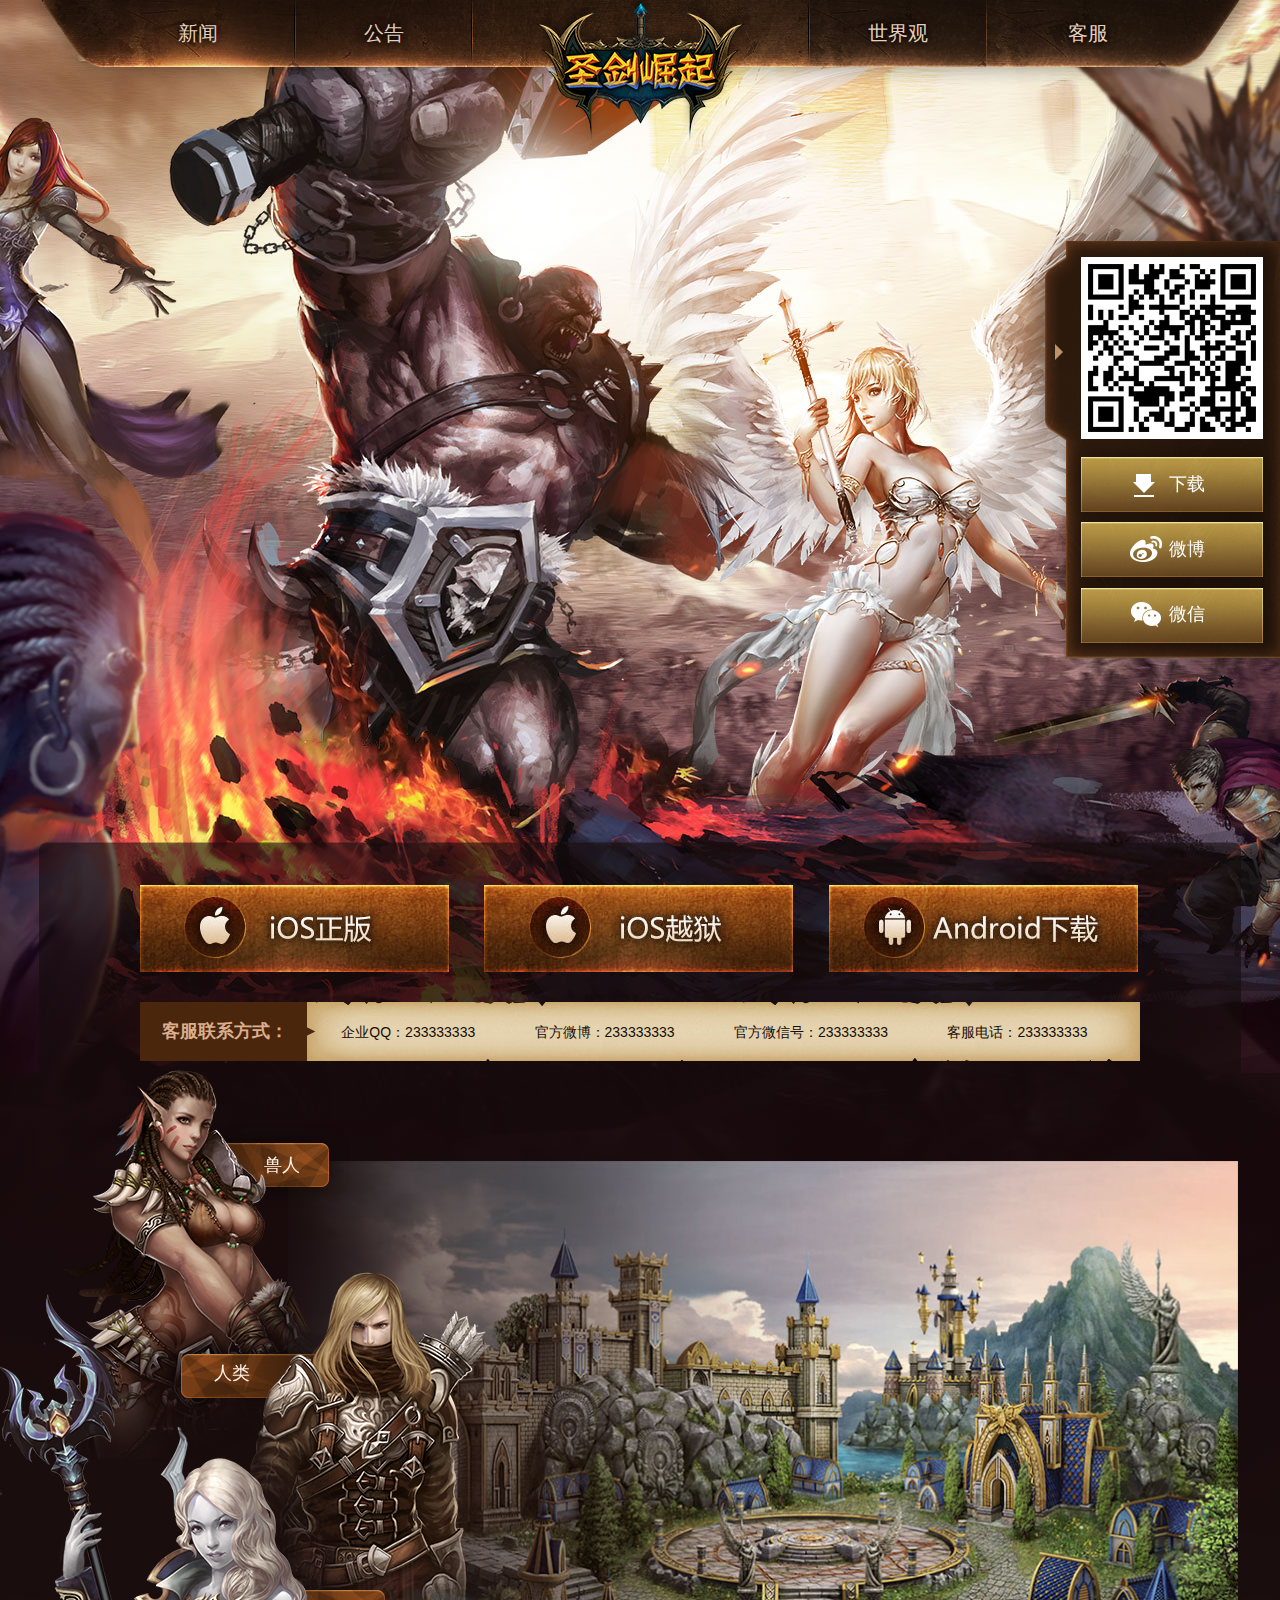
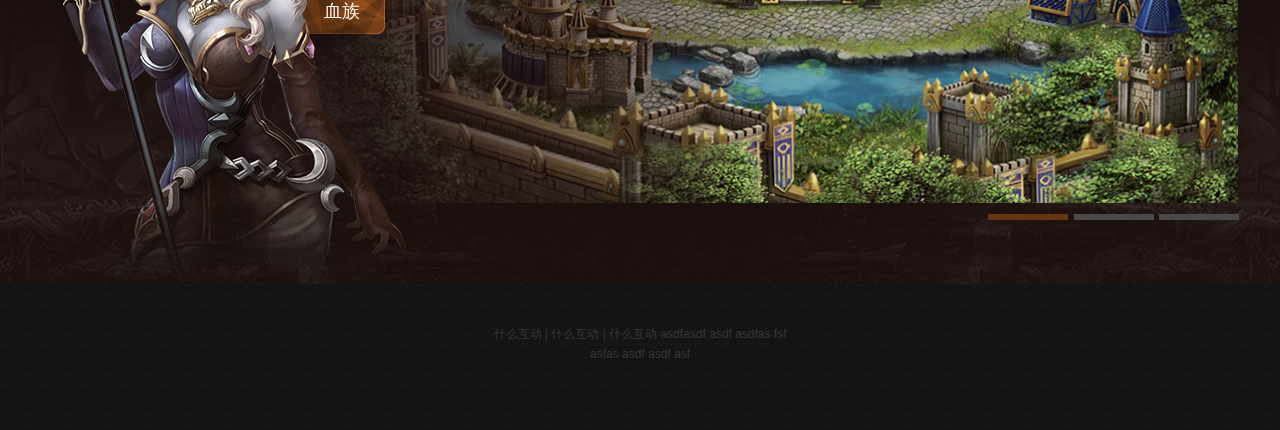
<file: index.html>
<!doctype html>
<html lang="en">
<head>
	<meta charset="UTF-8">
	<title>圣剑</title>

	<meta http-equiv="X-UA-Compatible" content="IE=edge, chrome=1">
	<meta name="keywords" content="圣剑官网">
	<meta name="content" content="圣剑官网">
	<meta name="renderer" content="webkit">
	<meta name="viewport" content="width=device-width, initial-scale=1, maximum-scale=1">

	<link rel="stylesheet" href="css/style.css" media="all">
	<link rel="stylesheet" href="css/howe.css" media="all">
	<link rel="stylesheet" href="css/hong.css" media="all">


	<!--[if lt IE 9]>
	<script type="text/javascript" src="js/html5.js"></script>
	<![endif]-->

	<script type="text/javascript" src="js/jquery-1.11.0.min.js"></script>
	<script type="text/javascript" src="js/main.js"></script>
</head>
<body class="home_page">
<header>
	<span class="mobile_logo"><a href="/">圣剑崛起首页</a><strong onclick="$('header').toggleClass('show_nav');">菜单</strong></span>
	<nav>
		<a class="nav_0 current" href="#">新闻</a>
		<a class="nav_1" href="#">公告</a>
		<a class="nav_2 home" href="/"><span>圣剑崛起首页</span></a>
		<a class="nav_3" href="#">世界观</a>
		<a class="nav_4" href="#">客服</a>
	</nav>
</header>

<div class="wrapper">
<div class="core">
	<div class="download_list">
		<a href="####" class="download_item" id="ios_official">iOS正版</a>
		<a href="####" class="download_item" id="ios_break">iOS越狱</a>
		<a href="####" class="download_item" id="android">Android下载</a>
	</div><!-- /.download_list -->
	<div class="contact_wrap">
		<span class="contact_lbl">
			客服联系方式：
		</span>
		<span class="contact_item contact_qq">企业QQ：233333333</span>
		<span class="contact_item contact_wb">官方微博：233333333</span>
		<span class="contact_item contact_wx">官方微信号：233333333</span>
		<span class="contact_item contact_kf">客服电话：233333333</span>
	</div><!-- /.contact_wrap -->
	<div class="figure_img">
		<div class="figure">
			<div class="figure_item" id="shouren">
				<img src="img/shou.png" alt="">
			</div>
			<div class="figure_item" id="renlei">
				<img src="img/ren.png" alt="">
			</div>
			<div class="figure_item" index="2" id="xuezu">
				<img src="img/xuezu.png" alt="">
			</div>
			<span class="figure_item_btn shou_btn" index="0">兽人</span>
			<span class="figure_item_btn ren_btn" index="1">人类</span>
			<span class="figure_item_btn xuezu_btn" index="2">血族</span>
		</div>
		<div id='swipe' class='swipe swipe_img'>
		    <div class='swipe-wrap'>
			    <div class='wrap'>
			    	<a href="####">
			    		<img src="img/swipe_1.jpg" class="swipe_imgs"/>
			    	</a>   
			    </div>
			    <div class='wrap'>
			        <a href="####">
			    		<img src="img/swipe_1.jpg" class="swipe_imgs"/>
			    	</a>
			    </div>
			    <div class='wrap'>
			        <a href="####">
			    		<img src="img/swipe_1.jpg" class="swipe_imgs"/>
			    	</a>
			    </div>
		  	</div>
		  	
		</div>
		<div class="img_index">
		     <ul id="position">
		        <li onclick="mySwipe.slide(0)" class="on"></li>
		        <li onclick="mySwipe.slide(1)"></li>
		        <li onclick="mySwipe.slide(2)"></li>
		     </ul>
	  	</div>
		<div class="map_detail hidden">
			<img src="img/map_0.png" alt="">
			<div class="map_txt">
				<div class="map_title">人物介绍</div>
				<div class="map_main">
					<p>oL的召唤师拥有很多MMORPG网游中才会出现的天赋系统，在召唤者信息面板中点击天赋就可以看到3系天赋树。每系的终极天赋均为21点，召唤师等级每提升1级，就可以多获得一点天赋点，用以自由学习天赋，最多为30点，召唤师的天赋并非是固定的，根据你选择控制的英雄不同，你需要修改天赋以适应召唤师的需要，点击界面右下方的“重置天赋点”可以进行洗点。</p>
					<p>oL的召唤师拥有很多MMORPG网游中才会出现的天赋系统，在召唤者信息面板中点击天赋就可以看到3系天赋树。每系的终极天赋均为21点，召唤师等级每提升1级，就可以多获得一点天赋点，用以自由</p>
				</div>
			</div>
		</div>
	</div>
</div><!-- /.core -->
<div class="light_box hidden"></div>
<div class="light_model hidden">
	<div class="light_model_close"></div>
	<div class="figure_tab">
		<ul class="tab_list">
			<li class="tab_item" type="shou" id="shou_tab">兽人</li>
			<li class="tab_item" type="ren" id="ren_tab">人类</li>
			<li class="tab_item" type="xuezu" id="xuezu_tab">血族</li>
		</ul>
		<div class="tab_detail_item active" id="shou_item">
			<ul class="shou_list figure_list">
				<li class="figure_list_item shou_item" index="0" id="shou_0"></li>
				<li class="figure_list_item shou_item" index="1" id="shou_1"></li>
				<li class="figure_list_item shou_item" index="2" id="shou_2"></li>
				<li class="figure_list_item shou_item" index="3" id="shou_3"></li>
				<li class="figure_list_item shou_item" index="4" id="shou_4"></li>
			</ul>
		</div>
		<div class="tab_detail_item hidden" id="ren_item">
			<ul class="ren_list figure_list">
				<li class="figure_list_item ren_item" index="5" id="ren_0"></li>
				<li class="figure_list_item ren_item" index="6" id="ren_1"></li>
				<li class="figure_list_item ren_item" index="7" id="ren_2"></li>
				<li class="figure_list_item ren_item" index="8" id="ren_3"></li>
			</ul>
		</div>
		<div class="tab_detail_item hidden" id="xuezu_item">
			<ul class="xuezu_list figure_list">
				<li class="figure_list_item xuezu_item" index="9" id="xuezu_0"></li>
				<li class="figure_list_item xuezu_item" index="10" id="xuezu_1"></li>
				<li class="figure_list_item xuezu_item" index="11" id="xuezu_2"></li>
				<li class="figure_list_item xuezu_item" index="12" id="xuezu_3"></li>
			</ul>
		</div>
		<div class="figure_detail hidden">
			<img class="figure_img" src="img/figure/figure_0.png" alt="">
			<div class="figure_txt">
				<div class="figure_title">人物介绍</div>
				<div class="figure_main">
					<p>oL的召唤师拥有很多MMORPG网游中才会出现的天赋系统，在召唤者信息面板中点击天赋就可以看到3系天赋树。每系的终极天赋均为21点，召唤师等级每提升1级，就可以多获得一点天赋点，用以自由学习天赋，最多为30点，召唤师的天赋并非是固定的，根据你选择控制的英雄不同，你需要修改天赋以适应召唤师的需要，点击界面右下方的“重置天赋点”可以进行洗点。</p>
					<p>oL的召唤师拥有很多MMORPG网游中才会出现的天赋系统，在召唤者信息面板中点击天赋就可以看到3系天赋树。每系的终极天赋均为21点，召唤师等级每提升1级，就可以多获得一点天赋点，用以自由</p>
				</div>
			</div>
		</div>
	</div>
</div>
</div><!-- /.wrapper -->

<div id="float" class="float">
	<a class="float_toggle" href="javascript:$('#float').toggleClass('hide');">浮窗按钮</a>

	<img src="./img/qr_code.jpg" alt="">
	<a target="_blank" href="#" class="float_download">下载</a>
	<a target="_blank" href="#" class="float_weibo">微博</a>
	<a target="_blank" href="#" class="float_weixin">微信</a>
</div><!-- /.float -->

<footer>
	<div class="footer_core">
		<a target="_blank" href="#">什么互动</a> | <a target="_blank" href="#">什么互动</a> | <a target="_blank" href="#">什么互动</a>
		asdfasdf asdf asdfas fsf <br />
		asfas asdf asdf asf 
	</div><!-- /.footer_core -->
</footer>
<script type="text/javascript" src="js/swipe.js"></script>
<script type="text/javascript" src="js/main.js"></script>
<script type="text/javascript">
sword.swiptInit();
</script>
</body>
</html>
</file>
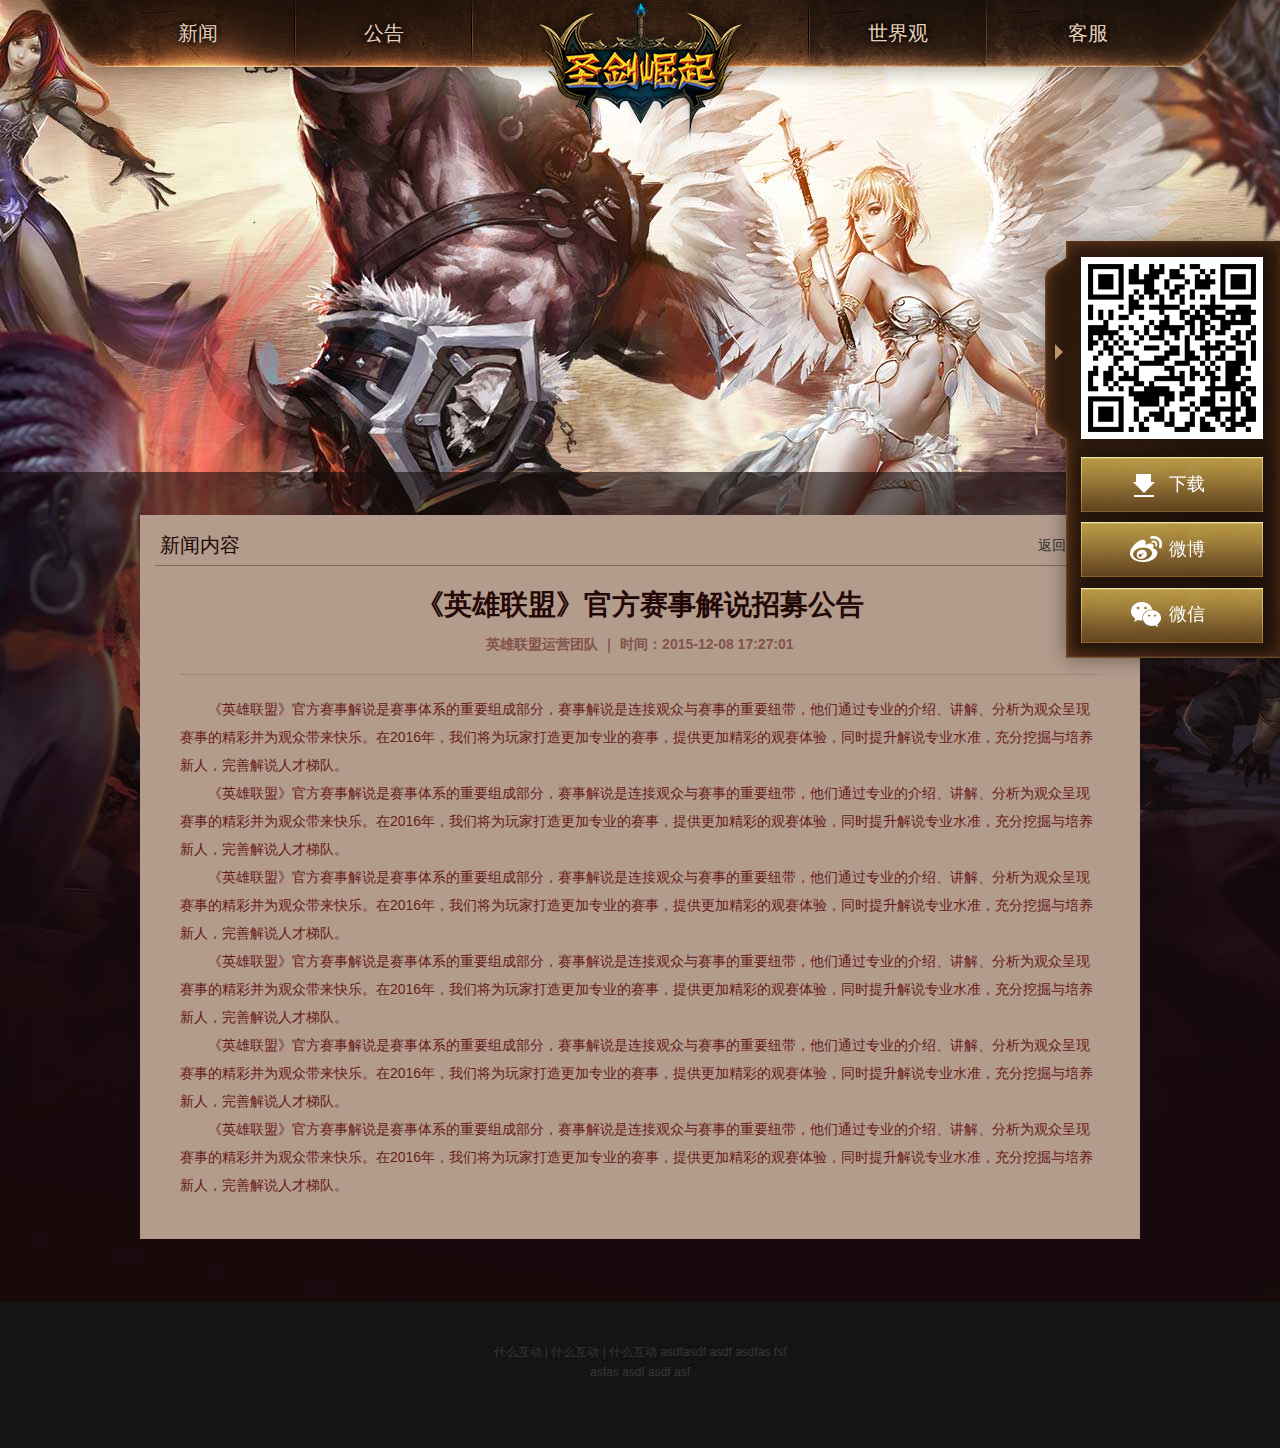
<file: detail.html>
<!doctype html>
<html lang="en">
<head>
	<meta charset="UTF-8">
	<title>圣剑</title>

	<meta http-equiv="X-UA-Compatible" content="IE=edge, chrome=1">
	<meta name="keywords" content="圣剑官网">
	<meta name="content" content="圣剑官网">
	<meta name="renderer" content="webkit">
	<meta name="viewport" content="width=device-width, initial-scale=1, maximum-scale=1">

	<link rel="stylesheet" href="css/style.css" media="all">

	<!--[if lt IE 9]>
	<script type="text/javascript" src="js/html5.js"></script>
	<![endif]-->

	<script type="text/javascript" src="js/jquery-1.11.0.min.js"></script>
	<script type="text/javascript" src="js/main.js"></script>
</head>
<body>
<header>
	<span class="mobile_logo"><a href="/">圣剑崛起首页</a><strong onclick="$('header').toggleClass('show_nav');">菜单</strong></span>
	<nav>
		<a class="nav_0 current" href="#">新闻</a>
		<a class="nav_1" href="#">公告</a>
		<a class="nav_2 home" href="/"><span>圣剑崛起首页</span></a>
		<a class="nav_3" href="#">世界观</a>
		<a class="nav_4" href="#">客服</a>
	</nav>
</header>

<div class="wrapper">
<div class="core">
	<div class="crumbs">
		<a href="#" class="back">返回列表</a>
		新闻内容
	</div><!-- /.crumbs -->

	<article>
		<h1>
			《英雄联盟》官方赛事解说招募公告
			<span>英雄联盟运营团队 ｜ 时间：2015-12-08 17:27:01</span>
		</h1>
		<p>《英雄联盟》官方赛事解说是赛事体系的重要组成部分，赛事解说是连接观众与赛事的重要纽带，他们通过专业的介绍、讲解、分析为观众呈现赛事的精彩并为观众带来快乐。在2016年，我们将为玩家打造更加专业的赛事，提供更加精彩的观赛体验，同时提升解说专业水准，充分挖掘与培养新人，完善解说人才梯队。</p>
		<p>《英雄联盟》官方赛事解说是赛事体系的重要组成部分，赛事解说是连接观众与赛事的重要纽带，他们通过专业的介绍、讲解、分析为观众呈现赛事的精彩并为观众带来快乐。在2016年，我们将为玩家打造更加专业的赛事，提供更加精彩的观赛体验，同时提升解说专业水准，充分挖掘与培养新人，完善解说人才梯队。</p>
		<p>《英雄联盟》官方赛事解说是赛事体系的重要组成部分，赛事解说是连接观众与赛事的重要纽带，他们通过专业的介绍、讲解、分析为观众呈现赛事的精彩并为观众带来快乐。在2016年，我们将为玩家打造更加专业的赛事，提供更加精彩的观赛体验，同时提升解说专业水准，充分挖掘与培养新人，完善解说人才梯队。</p>
		<p>《英雄联盟》官方赛事解说是赛事体系的重要组成部分，赛事解说是连接观众与赛事的重要纽带，他们通过专业的介绍、讲解、分析为观众呈现赛事的精彩并为观众带来快乐。在2016年，我们将为玩家打造更加专业的赛事，提供更加精彩的观赛体验，同时提升解说专业水准，充分挖掘与培养新人，完善解说人才梯队。</p>
		<p>《英雄联盟》官方赛事解说是赛事体系的重要组成部分，赛事解说是连接观众与赛事的重要纽带，他们通过专业的介绍、讲解、分析为观众呈现赛事的精彩并为观众带来快乐。在2016年，我们将为玩家打造更加专业的赛事，提供更加精彩的观赛体验，同时提升解说专业水准，充分挖掘与培养新人，完善解说人才梯队。</p>
		<p>《英雄联盟》官方赛事解说是赛事体系的重要组成部分，赛事解说是连接观众与赛事的重要纽带，他们通过专业的介绍、讲解、分析为观众呈现赛事的精彩并为观众带来快乐。在2016年，我们将为玩家打造更加专业的赛事，提供更加精彩的观赛体验，同时提升解说专业水准，充分挖掘与培养新人，完善解说人才梯队。</p>
	</article>
</div><!-- /.core -->
</div><!-- /.wrapper -->

<div id="float" class="float">
	<a class="float_toggle" href="javascript:$('#float').toggleClass('hide');">浮窗按钮</a>

	<img src="./img/qr_code.jpg" alt="">
	<a target="_blank" href="#" class="float_download">下载</a>
	<a target="_blank" href="#" class="float_weibo">微博</a>
	<a target="_blank" href="#" class="float_weixin">微信</a>
</div><!-- /.float -->

<footer>
	<div class="footer_core">
		<a target="_blank" href="#">什么互动</a> | <a target="_blank" href="#">什么互动</a> | <a target="_blank" href="#">什么互动</a>
		asdfasdf asdf asdfas fsf <br />
		asfas asdf asdf asf 
	</div><!-- /.footer_core -->
</footer>
</body>
</html>
</file>
<file: css/howe.css>
@media screen and (min-width: 999px){

.home_page{
	background: #241110 url(../img/home_bg.jpg) no-repeat center 0;
}
.home_page header{
	height: 842px;
}
.home_page .wrapper{
	background: none;
	position: relative;
	overflow: hidden;
}
.home_page .core{
	background: none;
}
.download_list{

}
.download_list .download_item{
	display: inline-block;
	height: 87px;
	width: 183px;
	line-height: 87px;
	font-size: 28px;
	color: #e7cfb9;
	text-align: left;
	padding-left: 126px;
	background: url(../img/btn_bg.jpg) no-repeat;
	text-shadow: 0 0 10px #000,
               0 0 20px  #000;
    position: relative;
    text-indent: -99999px;
}
/*.download_list .download_item .download_icon{
	display: inline-block;
	position: absolute;
	left: 50px;
	top:14px;
}*/
.download_list .download_item#ios_official{
	background: url(../img/download_btn.jpg) no-repeat 0 0;
}
.download_list .download_item#ios_break{
	background: url(../img/download_btn.jpg) no-repeat center 0;
	margin:0 32px;
}
.download_list .download_item#android{
	background: url(../img/download_btn.jpg) no-repeat right 0;
}
.download_list .download_item#ios_official:hover{
	background: url(../img/download_btn.jpg) no-repeat 0 bottom;
}
.download_list .download_item#ios_break:hover{
	background: url(../img/download_btn.jpg) no-repeat center bottom;
	margin:0 32px;
}
.download_list .download_item#android:hover{
	background: url(../img/download_btn.jpg) no-repeat right bottom;
}
.contact_wrap{
	height: 59px;
	width: 100%;
	line-height: 59px;
	margin-top: 30px;
	background: url(../img/contact_bg.png) no-repeat;
}
.contact_wrap .contact_lbl{
	display: inline-block;
	width: 17%;
	text-align: center;
	font-size: 18px;
	font-weight: bold;
	color: #dbae8d;
}
.contact_wrap .contact_item{
	display: inline-block;
	font-size: 14px;
	color: #180d05;
	margin:0 28px;
}
.figure_img{
	position: relative;
}
.figure_img .figure_item{
	position: absolute;
	display: inline-block;
	z-index: 100;
}
.figure_img .figure_item span{
	display: inline-block;
	width: 100px;
	height: 44px;
	line-height: 44px;
	color: #fff2e5;
	font-size: 18px;
	position: absolute;
	text-align: center;
	cursor: pointer;
}
.figure_img .figure_item#shouren{
	top: -100px;
    left: -80px;
}
.figure_img .figure_item#shouren span{
	top: 80px;
    right: 10px;
}
.figure_img .figure_item#renlei{
	top: 110px;
    left: 26px;
}
.figure_img .figure_item#renlei span{
	top: 82px;
    left: 10px;
}
.figure_img .figure_item#xuezu{
	top: 132px;
    left: -144px;
}
.figure_img .figure_item#xuezu span{
	top: 296px;
    right: 24px;
}
.figure_item_btn{
	display: block;
	position: absolute;
	width: 100px;
	height: 44px;
	line-height: 44px;
	color: #fff2e5;
	font-size: 18px;
	text-align: center;
	cursor: pointer;
	z-index: 100;
}
.figure_item_btn.shou_btn{
	top: -18px;
    left: 92px;
}
.figure_item_btn.ren_btn{
	top: 190px;
    left: 42px;
}
.figure_item_btn.xuezu_btn{
	top: 428px;
    left: 152px;
}
.figure_img .swipe_img{
	margin-left: 148px;
	margin-top: 100px;
}
.light_box{
	/*display: none;*/
	background: rgba(0,0,0,0.5);
	width: 100%;
	height: 100%;
	position: fixed;
	top: 0;
	left: 0;
	z-index: 200;
}
.swipe {overflow: hidden; visibility: hidden;position: relative;margin-bottom: 18px;width: 95%;}
.swipe-wrap {overflow: hidden;position: relative;}
.swipe-wrap > div {float:left;width:100%;position: relative;}
.swipe-wrap .wrap{}
.swipe_img{position: relative;}
.swipe_imgs{display: block; width: 100%;height: 100%;}
.img_index{position: absolute;bottom: -20px;right: -100px; text-align: center;}
.img_index #position{width: 100%;}
.img_index #position li{display: inline-block;width: 80px;height: 6px;background: #494949;margin: 0 1px;cursor: pointer;}
.img_index #position li.on{background: #663514;}
.light_model{
	/*display: none;*/
	width: 1001px;
	height: 663px;
	position: absolute;
	top: 50%;
	left: 50%;
	margin-left: -500px;
	margin-top: -331px;
	z-index: 201;
}
.light_model .light_model_close{
	position: absolute;
	width: 56px;
	height: 56px;
	top: 98px;
    right: -56px;
	background: rgba(0,0,0,0.8) url(../img/tab_close.png) no-repeat center 0;
	cursor: pointer;
}
.light_model .tab_list{
	height: 96px;
	width: 100%;
	line-height: 96px;
	font-size: 24px;
	color: #feffff;
	position: absolute;
	left: 0;
	top: 0;
}
.light_model .tab_list li{
	float: left;
	width: 33.3%;
	text-align: center;
}
.tab_detail_item{
	width: 1001px;
	height: 663px;
}
.tab_detail_item#shou_item{
	background: url(../img/shou_tab.png) no-repeat;
}
.tab_detail_item#ren_item{
	background: url(../img/ren_tab.png) no-repeat;
}
.tab_detail_item#xuezu_item{
	background: url(../img/xuezu_tab.png) no-repeat;
}
.shou_list,.ren_list,.xuezu_list{
	overflow: hidden;
	zoom: 1;
	padding: 120px 15px 0 15px;
}
.shou_list .shou_item{
	float: left;
	width: 180px;
	height: 522px;
	margin:0 7px;
	background: url(../img/shou_list.png) no-repeat;
	cursor: pointer;
}
.shou_list .shou_item:hover{
	background: url(../img/shou_list_hover.png) no-repeat;
}
.shou_list .shou_item#shou_0{
	background-position: 0 0;
}
.shou_list .shou_item#shou_1{
	background-position: -194px 0;
}
.shou_list .shou_item#shou_2{
	background-position: -388px 0;
}
.shou_list .shou_item#shou_3{
	background-position: -582px 0;
}
.shou_list .shou_item#shou_4{
	background-position: -776px 0;
}

.ren_list .ren_item{
	float: left;
	width: 226px;
	height: 522px;
	margin:0 8px;
	background: url(../img/ren_list.png) no-repeat;
	cursor: pointer;
}
.ren_list .ren_item:hover{
	background: url(../img/ren_list_hover.png) no-repeat;
}
.ren_list .ren_item#ren_0{
	background-position: 0 0;
}
.ren_list .ren_item#ren_1{
	background-position: -242px 0;
}
.ren_list .ren_item#ren_2{
	background-position: -484px 0;
}
.ren_list .ren_item#ren_3{
	background-position: -726px 0;
}

.xuezu_list .xuezu_item{
	float: left;
	width: 226px;
	height: 522px;
	margin:0 8px;
	background: url(../img/xuezu_list.png) no-repeat;
	cursor: pointer;
}
.xuezu_list .xuezu_item:hover{
	background: url(../img/xuezu_list_hover.png) no-repeat;
}
.xuezu_list .xuezu_item#xuezu_0{
	background-position: 0 0;
}
.xuezu_list .xuezu_item#xuezu_1{
	background-position: -242px 0;
}
.xuezu_list .xuezu_item#xuezu_2{
	background-position: -484px 0;
}
.xuezu_list .xuezu_item#xuezu_3{
	background-position: -726px 0;
}

.figure_detail{
	position: absolute;
	left: 0;
	top: 94px;
	width: 100%;
}
.figure_txt{
	position: absolute;
	top: 35px;
	right: 44px;
	padding:40px 25px;
	width: 320px;
	height: 420px;
	overflow: auto;
	background: rgba(255,255,255,0.3);
}
.figure_txt .figure_title{
	border-left: 6px #200505 solid;
	padding-left: 14px;
	font-size: 20px;
	font-weight: bold;
	height: 24px;
	line-height: 24px;
}
.figure_txt .figure_main{
	padding-top: 16px;
	font-size: 14px;
	line-height: 26px;
	border-top: 1px #000 solid;
	margin-top: 10px;
}
.figure_txt .figure_main p{
	text-indent: 28px;
}

.map_detail{
	position: absolute;
	left: 100px;
	top: 94px;
	width: 100%;
}
.map_detail img{
	display: block;
	float: left;
}
.map_txt{
	float: left;
	padding:40px 25px;
	width: 320px;
	height: 425px;
	background: rgba(255,255,255,0.3);
}
.map_txt .map_title{
	border-left: 6px #200505 solid;
	padding-left: 14px;
	font-size: 20px;
	font-weight: bold;
	height: 24px;
	line-height: 24px;
}
.map_txt .map_main{
	padding-top: 16px;
	font-size: 14px;
	line-height: 26px;
	border-top: 1px #000 solid;
	margin-top: 10px;
}
.map_txt .map_main p{
	text-indent: 28px;
}
</file>
<file: css/hong.css>
@media screen and (max-width: 999px){
	.home_page{
		background: #241110 url(../img/home_bg.jpg) no-repeat center 0;
		background-size: 1080px auto;
	}
	.home_page .core {
		background: none;
	}
	header{height: 300px !important;}
	.download_list .download_item{
		display: block;
		height: 87px;
		width: 309px;
		margin: 0 auto;
		line-height: 44px;
		font-size: 14px;
		color: #e7cfb9;
		text-align: left;
		text-indent: -99999px;
		background: url(../img/btn_bg.jpg) no-repeat;
		background-size: 100% 100%;
		text-shadow: 0 0 10px #000,
	               0 0 20px  #000;
	}
	.download_list .download_item#ios_official{
		background: url(../img/ios_btn.jpg) no-repeat;
	}
	.download_list .download_item#ios_break{
		background: url(../img/iosbreak_btn.jpg) no-repeat;
		margin:0 32px;
	}
	.download_list .download_item#android{
		background: url(../img/android_btn.jpg) no-repeat;
	}
	
	.download_list .download_item#ios_break{
		margin: 10px auto;
	}
	.contact_wrap {
		position: relative;
		/*height: 70px;*/
		width: 100%;
		padding: 10px 0;
		line-height: 10px;
		margin-top: 30px;
		background: url(../img/contact_bg.png) no-repeat;
		background-size: 600px 100%;
	}
	.contact_wrap .contact_lbl {
		width: 100px; 
		text-align: center;
		font-size: 9px;
		font-weight: bold;
		color: #dbae8d;
		font-size: 14px;
		line-height: 104px;
		/*position: absolute;*/
		/*top: 31px;*/
		float: left;
		display: block;
	}
	.contact_qq{top: 6px;}
	.contact_wb{top: 22px;}
	.contact_wx{top: 39px;}
	.contact_kf{top: 56px;}

	.contact_wrap .contact_item {
		font-size: 14px;
		color: #180d05;
		margin: 0px;
		/*position: absolute;*/
		/*left: 108px;*/
		display: block;
		line-height: 26px;
		margin-left: 120px;
	}

	.figure{
		position: relative;
		height: 466px;
		width: 300px;
		margin: 0 auto;
	}
	.figure_img .figure_item {
		position: absolute;
		display: inline-block;
		z-index: 100;
	}
	.figure_item img{
		width: 200px;
	}
	.figure_img .figure_item span{
		display: inline-block;
		width: 100px;
		height: 44px;
		line-height: 44px;
		color: #fff2e5;
		font-size: 9px;
		position: absolute;
		text-align: center;
	}
	.figure_img .figure_item#shouren{
		top: 0px;
	    left: 0px;
	}
	.figure_img .figure_item#shouren span{
		top: 50px;
	    right: -6px;
	}
	.figure_img .figure_item#renlei{
		top: 150px;
	    right: 0px;
	}
	.figure_img .figure_item#renlei span{
		top: 39px;
	    left: -13px;
	}
	.figure_img .figure_item#xuezu{
		top: 175px;
	    left: 19px;
	}
	.figure_img .figure_item#xuezu span{
		top: 128px;
	    right: -12px;
	}
	.figure_img .swipe_img{
		overflow: hidden;
		/*margin-left: 148px;*/
		/*margin-top: 100px;*/
	}
	.figure_item_btn{
		display: block;
		position: absolute;
		width: 100px;
		height: 44px;
		line-height: 44px;
		color: #fff2e5;
		font-size: 9px;
		text-align: center;
		cursor: pointer;
		z-index: 100;
	}
	.figure_item_btn.shou_btn{
		top: 50px;
	    left: 108px;
	}
	.figure_item_btn.ren_btn{
		top: 189px;
	    left: 82px;
	}
	.figure_item_btn.xuezu_btn{
		top: 303px;
	    left: 134px;
	}


	.light_box{
		/*display: none;*/
		background: rgba(0,0,0,0.5);
		width: 100%;
		height: 100%;
		position: fixed;
		top: 0;
		left: 0;
		z-index: 200;
	}
	.swipe {visibility: hidden;position: relative;margin-bottom: 18px;width: 95%;margin: 0 auto;}
	.swipe-wrap {overflow: hidden;position: relative;overflow: }
	.swipe-wrap > div {float:left;width:100%;position: relative;}
	.swipe-wrap .wrap{}
	.swipe_img{position: relative;}
	.swipe_imgs{display: block; width: 100%;height: 100%;}
	.img_index{bottom: -20px;right: 0; text-align: center;}
	.img_index #position{width: 100%;}
	.img_index #position li{display: inline-block;width: 80px;height: 6px;background: #494949;margin: 0 1px;cursor: pointer;}
	.img_index #position li.on{background: #663514;}
	.light_model{
		/*display: none;*/
		width: 280px;
		height: 190px;
		position: absolute;
		top: 50%;
		left: 50%;
		margin-left: -139px;
		margin-top: 260px;
		z-index: 201;
	}
	.light_model .tab_list{
		height: 30px;
		width: 100%;
		line-height: 30px;
		font-size: 12px;
		color: #feffff;
		position: absolute;
		left: 0;
		top: 0;
	}
	.light_model .tab_list li{
		float: left;
		width: 33.3%;
		text-align: center;
	}
	.tab_detail_item{
		width: 280px;
		height: 190px;
	}
	.tab_detail_item#shou_item{
		background: url(../img/shou_tab.png) no-repeat;
		background-size: 312px 207px;
	}
	.tab_detail_item#ren_item{
		background: url(../img/ren_tab.png) no-repeat;
		background-size: 312px 207px;
	}
	.tab_detail_item#xuezu_item{
		background: url(../img/xuezu_tab.png) no-repeat;
		background-size: 312px 207px;
	}

	.shou_list,.ren_list,.xuezu_list{
		overflow: hidden;
		zoom: 1;
		padding: 38px 5px 10px 5px;
	}
	.shou_list .shou_item{
		float: left;
		width: 50px;
		height: 140px;
		margin:0 2px;
		background: url(../img/shou_list.png) no-repeat;
		background-size: 298px 163px;
		cursor: pointer;
	}
	/*.shou_list .shou_item:hover{
		background: url(../img/shou_list_hover.png) no-repeat;
	}*/
	.shou_list .shou_item#shou_0{
		background-position: 0 0;
	}
	.shou_list .shou_item#shou_1{
		background-position: -62px 0;
	}
	.shou_list .shou_item#shou_2{
		background-position: -120px 0;
	}
	.shou_list .shou_item#shou_3{
		background-position: -185px 0;
	}
	.shou_list .shou_item#shou_4{
		background-position: -240px 0;
	}

	.ren_list .ren_item{
		float: left;
		width: 50px;
		height: 140px;
		margin:0 8px;
		background: url(../img/ren_list.png) no-repeat;
		background-size: 298px 163px;
		cursor: pointer;
	}
/*	.ren_list .ren_item:hover{
		background: url(../img/ren_list_hover.png) no-repeat;
	}*/
	.ren_list .ren_item#ren_0{
		background-position: -10px 0;
	}
	.ren_list .ren_item#ren_1{
		background-position: -89px 0;
	}
	.ren_list .ren_item#ren_2{
		background-position: -162px 0;
	}
	.ren_list .ren_item#ren_3{
		background-position: -236px 0;
	}

	.xuezu_list .xuezu_item{
		float: left;
		width: 50px;
		height: 140px;
		margin:0 8px;
		background: url(../img/xuezu_list.png) no-repeat;
		background-size: 298px 163px;
		cursor: pointer;
	}
	.light_model .light_model_close{
		position: absolute;
		width: 28px;
		height: 28px;
		top: 1px;
	    right: -28px;
		background: rgba(0,0,0,0.8) url(../img/tab_close.png) no-repeat center 0;
		background-size: 28px 28px;
		cursor: pointer;
	}
	/*.xuezu_list .xuezu_item:hover{
		background: url(../img/xuezu_list_hover.png) no-repeat;
	}*/
	.xuezu_list .xuezu_item#xuezu_0{
		background-position: -10px 0;
	}
	.xuezu_list .xuezu_item#xuezu_1{
		background-position: -89px 0;
	}
	.xuezu_list .xuezu_item#xuezu_2{
		background-position: -162px 0;
	}
	.xuezu_list .xuezu_item#xuezu_3{
		background-position: -235px 0;
	}

	.figure_detail{
		position: absolute;
		left: 0;
		top: 46px;
		width: 100%;
	}
	.figure_detail img{
		width: 100px;
	}
	.figure_txt{
		position: absolute;
		top: -6px;
		right: 10px;
		padding:4px 2px;
		width: 160px;
		height: 131px;
		background: rgba(255,255,255,0.3);
		overflow: auto;
	}
	.figure_txt .figure_title{
		border-left: 3px #200505 solid;
		padding-left: 7px;
		font-size: 10px;
		font-weight: bold;
		height: 12px;
		line-height: 12px;
	}
	.figure_txt .figure_main{
		padding-top: 6px;
		font-size: 7px;
		line-height: 15px;
		border-top: 1px #000 solid;
		margin-top: 5px;
	}
	.figure_txt .figure_main p{
		text-indent: 28px;
	}

	.map_detail{
		position: absolute;
		left: 100px;
		top: 94px;
		width: 100%;
	}
	.map_detail img{
		display: block;
		float: left;
	}
	.map_txt{
		float: left;
		padding:40px 25px;
		width: 320px;
		height: 425px;
		background: rgba(255,255,255,0.3);
	}
	.map_txt .map_title{
		border-left: 6px #200505 solid;
		padding-left: 14px;
		font-size: 20px;
		font-weight: bold;
		height: 24px;
		line-height: 24px;
	}
	.map_txt .map_main{
		padding-top: 16px;
		font-size: 14px;
		line-height: 26px;
		border-top: 1px #000 solid;
		margin-top: 10px;
	}
	.map_txt .map_main p{
		text-indent: 28px;
	}

}
</file>
<file: css/style.css>
@charset "utf-8";
/* CSS reset */
*{font-family: "优黑","微软雅黑", "宋体", "Microsoft Yahei", "Pinghei", Arial, Helvetica, sans-serif;}
body,div,dl,dt,dd,ul,ol,li,h1,h2,h3,h4,h5,h6,pre,form,fieldset,input,textarea,p,blockquote,th,td { margin:0; padding:0; }
fieldset,img {border:0; }
ol,ul {list-style:none; }
h1,h2,h3,h4,h5,h6,button,input,select,textarea {font-size:100%;}
button::-moz-focus-inner,input::-moz-focus-inner{padding:0; border:0;}
table {border-collapse:collapse;border-spacing:0;}
i, cite, em, var, dfn, address {font-style: normal;}
body{font:12px "微软雅黑", "宋体",Arial, Helvetica, sans-serif;}
a{color: #313131;text-decoration: none;}
a:hover{text-decoration: underline;}
a:active, a:focus{outline:none}
a[href^="http://tongji.baidu.com"]{display: none;}
.fl{float: left;}
.fr{float: right;}
.clearfix:after { content: "."; display: block; height: 0; clear: both; visibility: hidden; font-size:0;}
.clearfix{zoom:1;clear:both;}
.clear{clear:both; height:0; line-height:0; font-size:0;}
.hidden,.none{display: none;}

.display-flexbox {
    display: -webkit-box;   /* 兼容旧的 webkit，Android 2.x */
    display: -webkit-flex;  /* 标准写法 带 webkit 前缀，兼容标准确立之前的 webkit */
    display: flex;          /* 标准写法 最新的 webkit, firefox, msie 可以支持 */
}
.flexbox-children {
    -webkit-box-flex: 1;
    -webkit-flex: 1;
    flex: 1;
}

body{background: #241110 url(../img/bg.jpg) no-repeat center 0;}
.float{width: 199px;height: 422px;padding: 37px 0 0 57px;position: fixed;right: 0;top: 50%;margin-top: -230px;background: url(../img/float.png) no-repeat center 0;}
.float.hide{margin-right: -214px;}
.float .float_toggle{width: 21px;height: 182px;position: absolute;left: 0;text-indent: -99999px;margin: 0 0 0 21px;}
.float_toggle::before{content: '';width: 0;height: 0;margin: -4px 0 0 10px;position: absolute;top: 50%;left: 0;border-width: 8px;border-style: solid;border-color: transparent transparent transparent #ba9569;}
.hide .float_toggle::before{margin-left: 0;border-color:  transparent #ba9569 transparent transparent;}
.float img{width: 168px;height: 168px;margin-bottom: 18px;display: block;padding: 7px;background: #fff;}
.float img ~ a{width: 182px;height: 55px;line-height: 55px;text-align: center;text-indent: 30px;display: block;margin-bottom: 10px;color: #fff;font-size: 18px;}
footer{height: 146px;background: #191919 url(../img/footer.jpg) repeat 0 0;}
.footer_core{width: 1000px;margin: 0 auto;color: #373637;font-size: 12px;padding: 40px 0 0;text-align: center;line-height: 20px;}
.footer_core a{color: #373637;}
header{height: 472px;}
.mobile_logo{display: none;}
nav{width: 1240px;margin: 0 auto;line-height: 67px;}
nav a{width: 177px;height: 88px;color: #e7cfb9;font-size: 20px;display: block;float: left;text-align: center;text-shadow: 0 0 10px #000, 0 0 10px #000;text-decoration: none;background: url(../img/nav.png) no-repeat 0 0;}
nav a.nav_0{width: 275px;text-indent: 80px;}
nav a.nav_0.current,
nav a.nav_0:hover{background-position: 0 bottom;}
nav a.nav_1{width: 177px;background-position: -275px 0;}
nav a.nav_1.current,
nav a.nav_1:hover{background-position: -275px bottom;}
nav a.home{width: 337px;background-position: -452px 0;}
nav a.home span{width: 100%;height: 151px;background: url(../img/logo.png) no-repeat center 0;text-indent: -99999px;display: block;}
nav a.nav_3{width: 177px;background-position: -966px 0;}
nav a.nav_3.current,
nav a.nav_3:hover{background-position: -966px bottom;}
nav a.nav_4{width: 274px;background-position: right 0;text-indent: -70px;}
nav a.nav_4.current,
nav a.nav_4:hover{background-position: right bottom;text-indent: -70px;}
nav a:hover{text-decoration: none;}
.wrapper{padding: 43px 0 63px;background: url(../img/grey.png) repeat 0 0;}
.core{width: 1000px;margin: 0 auto;background: #b39c8c;}
.crumbs{color: #200505;font-size: 20px;padding: 0 5px;line-height: 40px;border-bottom: 1px solid #8e6259;padding-top: 10px;margin: 0 15px;}
.crumbs a{font-size: 14px;float: right;padding-right: 26px;background: url(../img/back.png) no-repeat right 12px;}
article{color: #681919;padding: 20px 0 40px;margin: 0 40px;font-size: 14px;}
article h1{font-size: 28px;color: #240808;text-align: center;border-bottom: 1px dotted #9d6f6b;margin-bottom: 20px;}
article h1 span{display: block;font-size: 14px;color: #84524a;padding: 10px 0 20px;line-height: 20px;}
article p{line-height: 28px;text-indent: 28px;}

.list_tabs{line-height: 62px;font-size: 20px;color: #200505;overflow: hidden;margin: 0 14px;}
.list_tabs a{width: 25%;height: 62px;display: block;float: left;text-align: center;border-bottom: 1px solid #2f221a;}
.list_tabs a.current,
.list_tabs a:hover{height: 57px;border-bottom: 6px solid #833c2e;text-decoration: none;}
.list{margin: 0 40px;padding: 15px 0 25px;}
.list a{height: 37px;line-height: 37px;display: block;white-space: nowrap;color: #000000;font-size: 14px;border-bottom: 1px dotted #955e5e;}
.list a .list_type{width: 36px;float: left;color: #681919;}
.list a .list_time{width: 76px;float: right;color: #681919;}
.list a .list_title{margin: 0 80px 0 36px;display: block;overflow: hidden;text-overflow: ellipsis;}
.pgn{margin: 0 40px;padding: 0 0 25px;font-size: 14px;text-align: center;}
.pgn *{min-width: 16px;display: inline-block;padding: 0 5px;line-height: 26px;text-align: center;border: 1px solid #833c2e;border-radius: 2px;}
.pgn span{background: #833c2e;color: #fff;border-color: #833c2e;}

@media screen and (max-width: 999px){
body{background: url(../img/home_bg.jpg) no-repeat center 0;background-size: 1080px auto;}

.mobile_logo{display: block;height: 88px;position: relative;}
.mobile_logo a{width: 219px;height: 151px;display: block;text-indent: -99999px;margin: 0 auto;background: url(../img/logo.png) no-repeat center center;}
.mobile_logo strong{position: absolute;top: 0;right: 0;color: #e7cfb9;font-size: 20px;padding: 10px 15px;background: #150d07;margin: 11px 7px 0;border-radius: 5px;}
.show_nav .mobile_logo{height: 0;}
.show_nav .mobile_logo a{display: none;}
nav{width: auto;display: none;}
header.show_nav nav{display: block;}
nav a,
nav a.nav_0,
nav a.nav_0.current,
nav a.nav_1,
nav a.nav_1.current,
nav a.nav_2,
nav a.nav_2.current,
nav a.nav_3,
nav a.nav_3.current,
nav a.nav_4,
nav a.nav_4.current{width: 100%;height: 67px;float: none;background-position: center 0;text-indent: 0;}
nav .home{display: none;}

.wrapper{padding: 0;background: none;}
.core{width: auto;}
.list{margin: 0 20px;}
article{margin: 0 15px;}
.pgn{margin: 0 20px;}

.float{width: auto;height: auto;padding: 20px 0 5px;text-align: center;margin-top: 0;position: relative;background: #22130a;}
.float_toggle{display: none;}
.float > *{margin: 0 auto;}
.float a{background: url(../img/float.png) no-repeat -57px -237px;}
.float a.float_weibo{background-position: -57px -302px;}
.float a.float_weixin{background-position: -57px -368px;}

footer{height: auto;}
.footer_core{width: auto;padding: 10px 0;}
}
</file>
